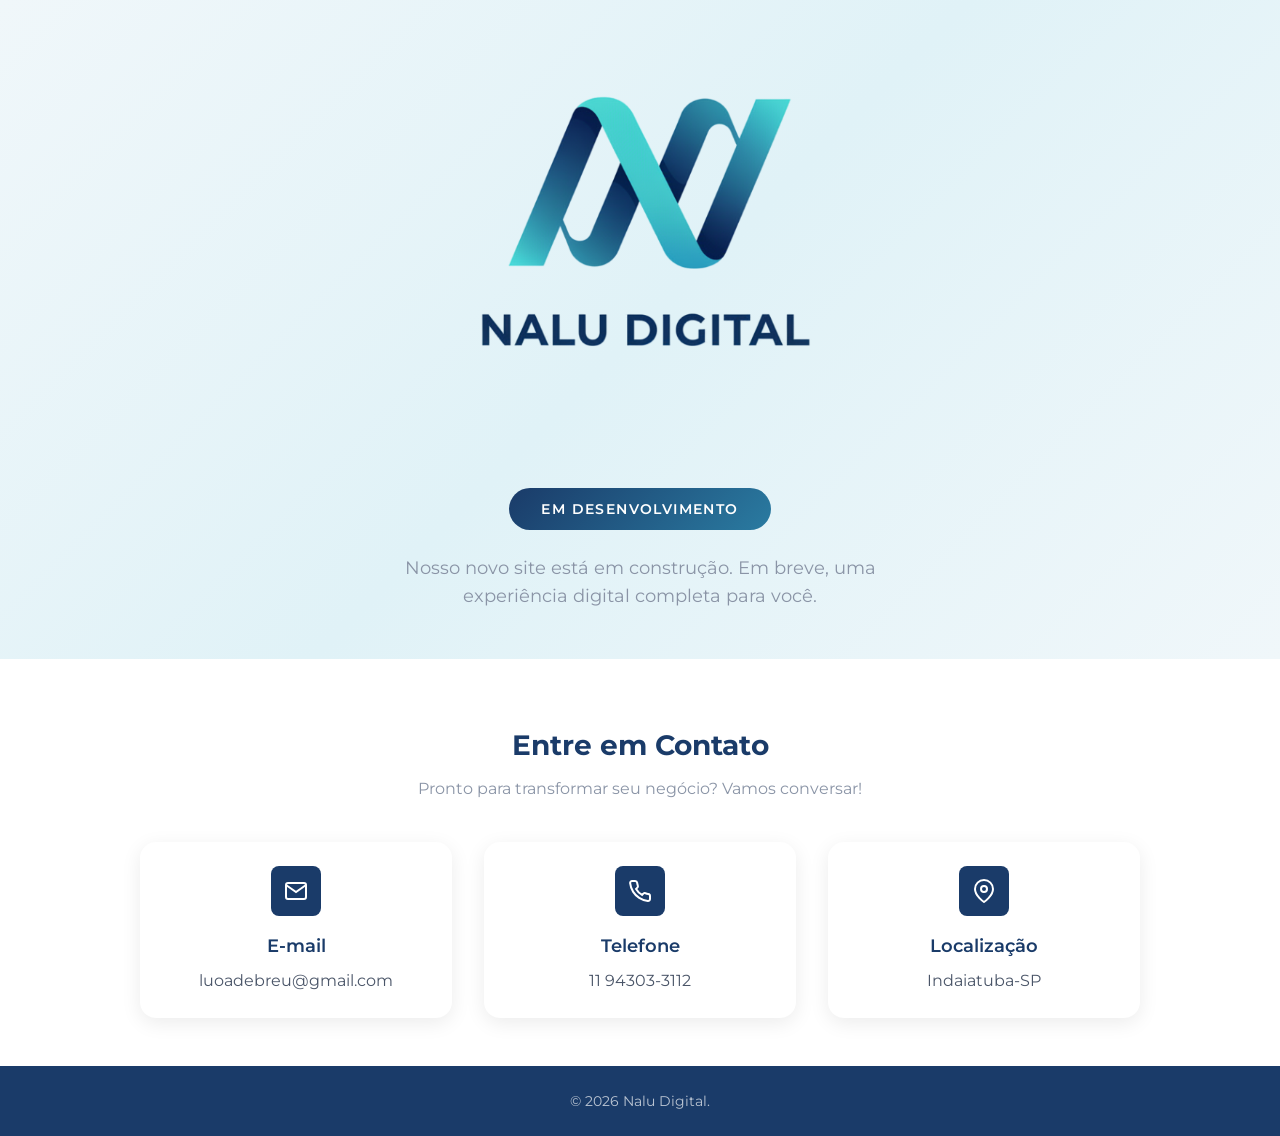
<file: index.html>
<!DOCTYPE html>
<html lang="pt-BR">

<head>
    <meta charset="UTF-8">
    <meta name="viewport" content="width=device-width, initial-scale=1.0">
    <meta name="description"
        content="Nalu Digital - Criação de apps, bots, IA e sites. Soluções digitais inovadoras para transformar seu negócio.">
    <title>Nalu Digital - Em Desenvolvimento</title>
    <link rel="preconnect" href="https://fonts.googleapis.com">
    <link rel="preconnect" href="https://fonts.gstatic.com" crossorigin>
    <link href="https://fonts.googleapis.com/css2?family=Montserrat:wght@300;400;500;600;700;800&display=swap"
        rel="stylesheet">
    <style>
        * {
            box-sizing: border-box;
            padding: 0;
            margin: 0;
        }

        html {
            scroll-behavior: smooth;
        }

        body {
            font-family: 'Montserrat', sans-serif;
            background-color: #FFFFFF;
            color: #4A5568;
            line-height: 1.6;
            min-height: 100vh;
            display: flex;
            flex-direction: column;
        }

        /* Hero - Logo grande + "em desenvolvimento" */
        .hero {
            flex: 1;
            display: flex;
            flex-direction: column;
            align-items: center;
            justify-content: center;
            padding: 3rem 1.5rem;
            background: linear-gradient(135deg, #F0F7FA 0%, #E0F2F7 50%, #F0F7FA 100%);
            text-align: center;
            min-height: 60vh;
        }

        .hero__logo {
            max-width: 400px;
            width: 80%;
            height: auto;
            margin-bottom: 2.5rem;
        }

        .hero__badge {
            display: inline-block;
            background: linear-gradient(135deg, #1A3B69, #2A7BA1);
            color: #FFFFFF;
            padding: 0.6rem 2rem;
            border-radius: 2rem;
            font-size: 0.875rem;
            font-weight: 600;
            letter-spacing: 0.1em;
            text-transform: uppercase;
            margin-bottom: 1.5rem;
        }

        .hero__title {
            font-size: 2rem;
            font-weight: 700;
            color: #1A3B69;
            margin-bottom: 1rem;
        }

        .hero__subtitle {
            font-size: 1.125rem;
            font-weight: 400;
            color: #8A94A6;
            max-width: 500px;
        }

        /* Contato Section */
        .contato {
            padding: 4rem 0 3rem;
            background-color: #FFFFFF;
        }

        .container {
            max-width: 1200px;
            margin-left: auto;
            margin-right: auto;
            padding-left: 1rem;
            padding-right: 1rem;
        }

        .section__header {
            margin-bottom: 2.5rem;
            text-align: center;
        }

        .section__title {
            font-size: 1.75rem;
            color: #1A3B69;
            font-weight: 700;
            margin-bottom: 0.5rem;
        }

        .section__subtitle {
            color: #8A94A6;
            font-size: 1rem;
        }

        .contato__content {
            display: flex;
            justify-content: center;
            align-items: center;
        }

        .contato__info {
            display: grid;
            grid-template-columns: repeat(3, 1fr);
            gap: 2rem;
            max-width: 1000px;
            width: 100%;
        }

        .contato__card {
            background: #FFFFFF;
            padding: 1.5rem;
            border-radius: 1rem;
            box-shadow: 0 5px 20px rgba(0, 0, 0, 0.08);
            transition: all 0.3s;
            text-align: center;
        }

        .contato__card:hover {
            transform: translateY(-5px);
            box-shadow: 0 10px 30px rgba(26, 59, 105, 0.15);
        }

        .contato__icon {
            width: 50px;
            height: 50px;
            background: #1A3B69;
            border-radius: 0.5rem;
            display: flex;
            align-items: center;
            justify-content: center;
            color: #FFFFFF;
            margin: 0 auto 1rem;
        }

        .contato__card h3 {
            font-size: 1.125rem;
            margin-bottom: 0.5rem;
            color: #1A3B69;
            font-weight: 600;
        }

        .contato__card p {
            color: #4A5568;
        }

        /* Footer */
        .footer {
            background-color: #1A3B69;
            color: #FFFFFF;
            padding: 1.5rem 0;
            text-align: center;
        }

        .footer p {
            color: rgba(255, 255, 255, 0.7);
            font-size: 0.875rem;
        }

        /* Responsive */
        @media screen and (max-width: 768px) {
            .hero__logo {
                max-width: 280px;
            }

            .hero__title {
                font-size: 1.5rem;
            }

            .hero__subtitle {
                font-size: 1rem;
            }

            .contato__info {
                grid-template-columns: 1fr;
            }
        }
    </style>
</head>

<body>
    <!-- Hero -->
    <section class="hero">
        <img src="imagem/nalu_logo.png" alt="Nalu Digital" class="hero__logo">
        <span class="hero__badge">Em Desenvolvimento</span>
        <!-- <h1 class="hero__title">Estamos preparando algo novo</h1> -->
        <p class="hero__subtitle">Nosso novo site está em construção. Em breve, uma experiência digital completa para
            você.</p>
    </section>

    <!-- Contato Section -->
    <section class="contato" id="contato">
        <div class="container">
            <div class="section__header">
                <h2 class="section__title">Entre em Contato</h2>
                <p class="section__subtitle">
                    Pronto para transformar seu negócio? Vamos conversar!
                </p>
            </div>
            <div class="contato__content">
                <div class="contato__info">
                    <div class="contato__card">
                        <div class="contato__icon">
                            <svg width="24" height="24" viewBox="0 0 24 24" fill="none" stroke="currentColor"
                                stroke-width="2">
                                <path d="M4 4h16c1.1 0 2 .9 2 2v12c0 1.1-.9 2-2 2H4c-1.1 0-2-.9-2-2V6c0-1.1.9-2 2-2z">
                                </path>
                                <polyline points="22,6 12,13 2,6"></polyline>
                            </svg>
                        </div>
                        <h3>E-mail</h3>
                        <p>luoadebreu@gmail.com</p>
                    </div>
                    <div class="contato__card">
                        <div class="contato__icon">
                            <svg width="24" height="24" viewBox="0 0 24 24" fill="none" stroke="currentColor"
                                stroke-width="2">
                                <path
                                    d="M22 16.92v3a2 2 0 0 1-2.18 2 19.79 19.79 0 0 1-8.63-3.07 19.5 19.5 0 0 1-6-6 19.79 19.79 0 0 1-3.07-8.67A2 2 0 0 1 4.11 2h3a2 2 0 0 1 2 1.72 12.84 12.84 0 0 0 .7 2.81 2 2 0 0 1-.45 2.11L8.09 9.91a16 16 0 0 0 6 6l1.27-1.27a2 2 0 0 1 2.11-.45 12.84 12.84 0 0 0 2.81.7A2 2 0 0 1 22 16.92z">
                                </path>
                            </svg>
                        </div>
                        <h3>Telefone</h3>
                        <p>11 94303-3112</p>
                    </div>
                    <div class="contato__card">
                        <div class="contato__icon">
                            <svg width="24" height="24" viewBox="0 0 24 24" fill="none" stroke="currentColor"
                                stroke-width="2">
                                <path d="M21 10c0 7-9 13-9 13s-9-6-9-13a9 9 0 0 1 18 0z"></path>
                                <circle cx="12" cy="10" r="3"></circle>
                            </svg>
                        </div>
                        <h3>Localização</h3>
                        <p>Indaiatuba-SP</p>
                    </div>
                </div>
            </div>
        </div>
    </section>

    <!-- Footer -->
    <footer class="footer">
        <div class="container">
            <p>&copy; 2026 Nalu Digital.</p>
        </div>
    </footer>
</body>

</html>
</file>
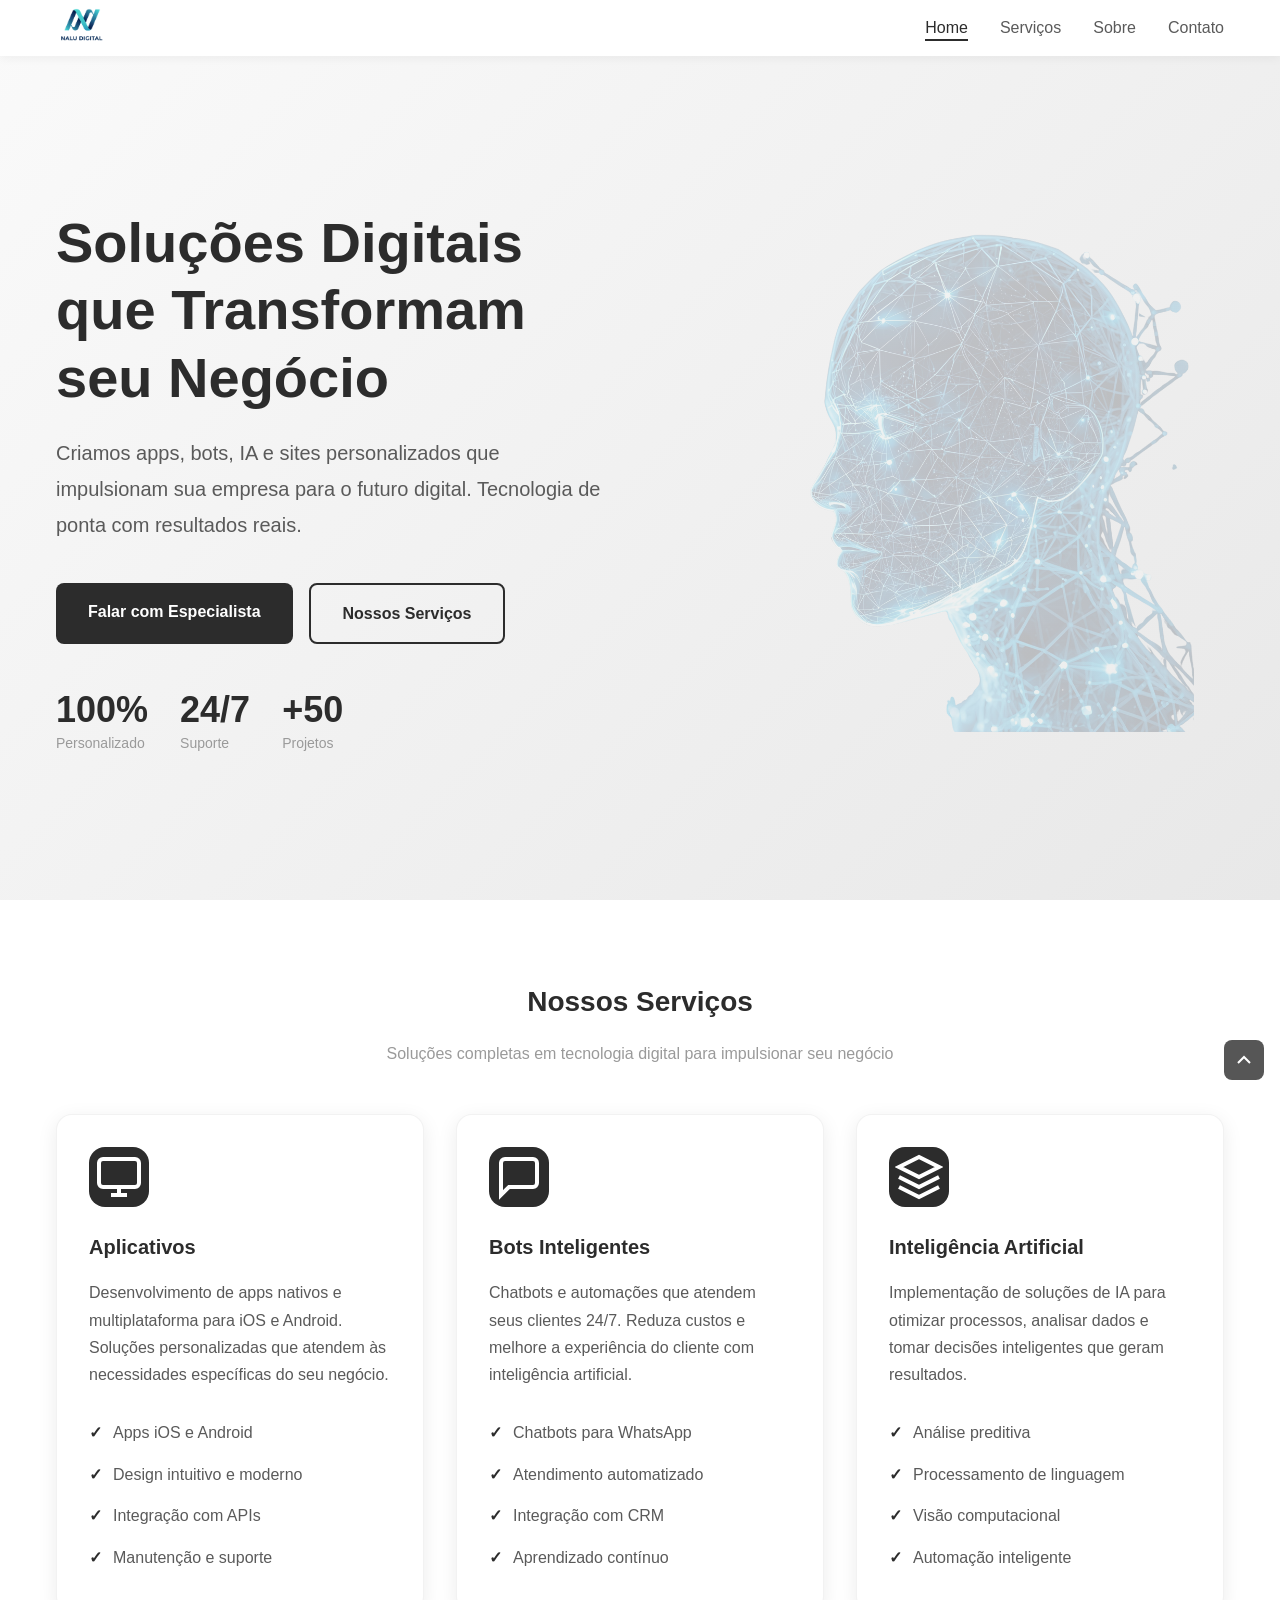
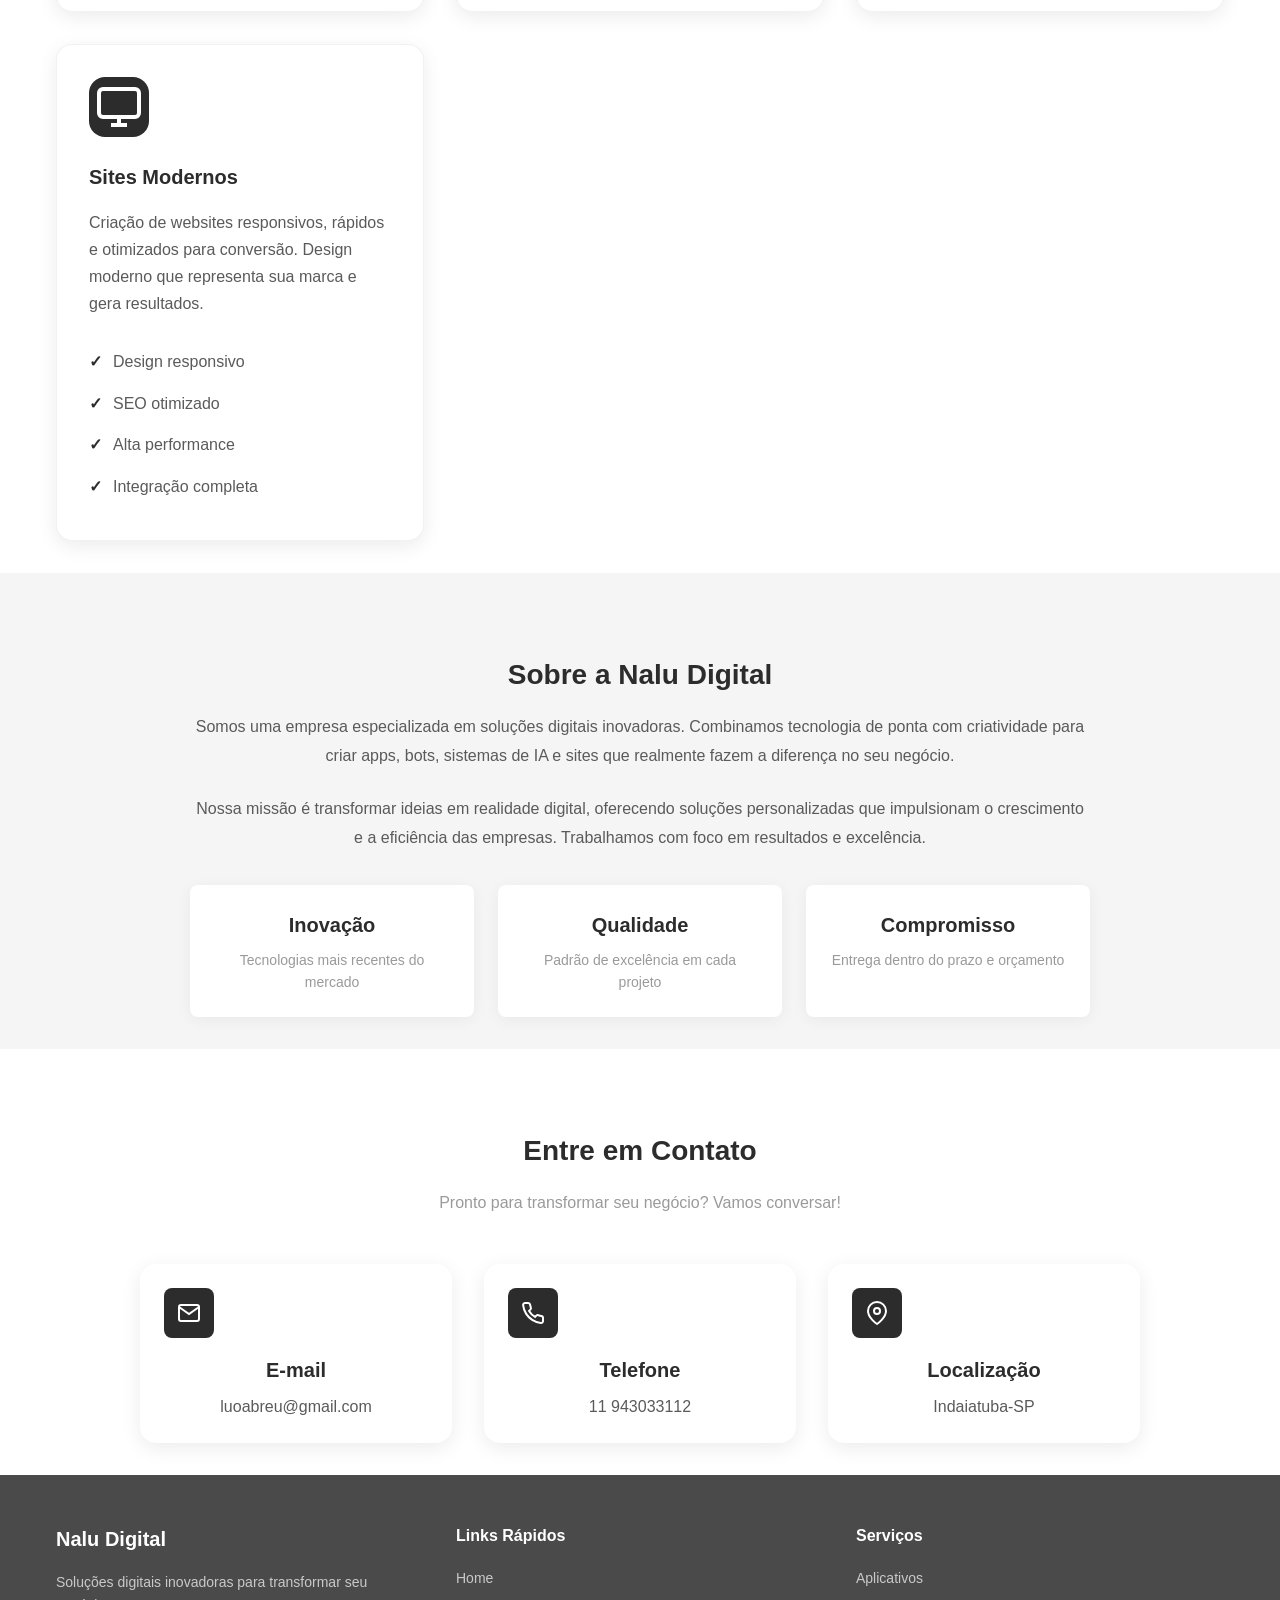
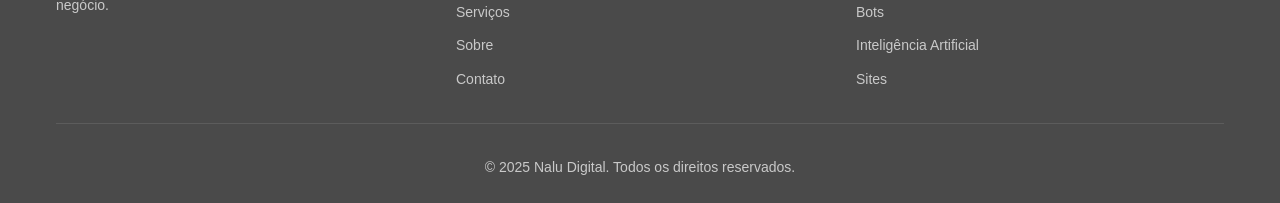
<file: index_backup.html>
<!DOCTYPE html>
<html lang="pt-BR">
<head>
    <meta charset="UTF-8">
    <meta name="viewport" content="width=device-width, initial-scale=1.0">
    <meta name="description" content="Nalu Digital - Criação de apps, bots, IA e sites. Soluções digitais inovadoras para transformar seu negócio.">
    <title>Nalu Digital - Apps, Bots, IA e Sites</title>
    <link rel="stylesheet" href="styles.css">
    <link rel="preconnect" href="https://fonts.googleapis.com">
    <link rel="preconnect" href="https://fonts.gstatic.com" crossorigin>
    <link href="https://fonts.googleapis.com/css2?family=Montserrat:wght@300;400;500;600;700;800&display=swap" rel="stylesheet">
</head>
<body>
    <!-- Header -->
    <header class="header" id="header">
        <nav class="nav container">
            <div class="nav__logo">
                <a href="#home" class="logo__link">
                    <img src="imagem/nalu_logo.png" alt="Nalu Digital" class="logo__image">
                </a>
            </div>
            <div class="nav__menu" id="nav-menu">
                <ul class="nav__list">
                    <li class="nav__item">
                        <a href="#home" class="nav__link active-link">Home</a>
                    </li>
                    <li class="nav__item">
                        <a href="#servicos" class="nav__link">Serviços</a>
                    </li>
                    <li class="nav__item">
                        <a href="#sobre" class="nav__link">Sobre</a>
                    </li>
                    <li class="nav__item">
                        <a href="#contato" class="nav__link">Contato</a>
                    </li>
                </ul>
                <div class="nav__close" id="nav-close">
                    <svg width="24" height="24" viewBox="0 0 24 24" fill="none" stroke="currentColor" stroke-width="2">
                        <line x1="18" y1="6" x2="6" y2="18"></line>
                        <line x1="6" y1="6" x2="18" y2="18"></line>
                    </svg>
                </div>
            </div>
            <div class="nav__toggle" id="nav-toggle">
                <svg width="24" height="24" viewBox="0 0 24 24" fill="none" stroke="currentColor" stroke-width="2">
                    <line x1="3" y1="12" x2="21" y2="12"></line>
                    <line x1="3" y1="6" x2="21" y2="6"></line>
                    <line x1="3" y1="18" x2="21" y2="18"></line>
                </svg>
            </div>
        </nav>
    </header>

    <!-- Main -->
    <main class="main">
        <!-- Home Section -->
        <section class="home section" id="home">
            <div class="home__container container">
                <div class="home__content">
                    <h1 class="home__title">
                        Soluções Digitais que <span class="highlight">Transformam</span> seu Negócio
                    </h1>
                    <p class="home__description">
                        Criamos apps, bots, IA e sites personalizados que impulsionam sua empresa para o futuro digital. 
                        Tecnologia de ponta com resultados reais.
                    </p>
                    <div class="home__buttons">
                        <a href="#contato" class="button button--primary">Falar com Especialista</a>
                        <a href="#servicos" class="button button--secondary">Nossos Serviços</a>
                    </div>
                    <div class="home__stats">
                        <div class="stat">
                            <span class="stat__number">100%</span>
                            <span class="stat__label">Personalizado</span>
                        </div>
                        <div class="stat">
                            <span class="stat__number">24/7</span>
                            <span class="stat__label">Suporte</span>
                        </div>
                        <div class="stat">
                            <span class="stat__number">+50</span>
                            <span class="stat__label">Projetos</span>
                        </div>
                    </div>
                </div>
                <div class="home__image">
                    <img src="imagem/img_home.png" alt="Nalu Digital - Soluções Digitais" class="home__img">
                </div>
            </div>
        </section>

        <!-- Serviços Section -->
        <section class="servicos section" id="servicos">
            <div class="container">
                <div class="section__header">
                    <h2 class="section__title">Nossos Serviços</h2>
                    <p class="section__subtitle">
                        Soluções completas em tecnologia digital para impulsionar seu negócio
                    </p>
                </div>
                <div class="servicos__grid">
                    <div class="servico__card">
                        <div class="servico__icon">
                            <svg width="48" height="48" viewBox="0 0 24 24" fill="none" stroke="currentColor" stroke-width="2">
                                <rect x="2" y="3" width="20" height="14" rx="2" ry="2"></rect>
                                <line x1="8" y1="21" x2="16" y2="21"></line>
                                <line x1="12" y1="17" x2="12" y2="21"></line>
                            </svg>
                        </div>
                        <h3 class="servico__title">Aplicativos</h3>
                        <p class="servico__description">
                            Desenvolvimento de apps nativos e multiplataforma para iOS e Android. 
                            Soluções personalizadas que atendem às necessidades específicas do seu negócio.
                        </p>
                        <ul class="servico__features">
                            <li>Apps iOS e Android</li>
                            <li>Design intuitivo e moderno</li>
                            <li>Integração com APIs</li>
                            <li>Manutenção e suporte</li>
                        </ul>
                    </div>

                    <div class="servico__card">
                        <div class="servico__icon">
                            <svg width="48" height="48" viewBox="0 0 24 24" fill="none" stroke="currentColor" stroke-width="2">
                                <path d="M21 15a2 2 0 0 1-2 2H7l-4 4V5a2 2 0 0 1 2-2h14a2 2 0 0 1 2 2z"></path>
                            </svg>
                        </div>
                        <h3 class="servico__title">Bots Inteligentes</h3>
                        <p class="servico__description">
                            Chatbots e automações que atendem seus clientes 24/7. 
                            Reduza custos e melhore a experiência do cliente com inteligência artificial.
                        </p>
                        <ul class="servico__features">
                            <li>Chatbots para WhatsApp</li>
                            <li>Atendimento automatizado</li>
                            <li>Integração com CRM</li>
                            <li>Aprendizado contínuo</li>
                        </ul>
                    </div>

                    <div class="servico__card">
                        <div class="servico__icon">
                            <svg width="48" height="48" viewBox="0 0 24 24" fill="none" stroke="currentColor" stroke-width="2">
                                <path d="M12 2L2 7l10 5 10-5-10-5z"></path>
                                <path d="M2 17l10 5 10-5"></path>
                                <path d="M2 12l10 5 10-5"></path>
                            </svg>
                        </div>
                        <h3 class="servico__title">Inteligência Artificial</h3>
                        <p class="servico__description">
                            Implementação de soluções de IA para otimizar processos, 
                            analisar dados e tomar decisões inteligentes que geram resultados.
                        </p>
                        <ul class="servico__features">
                            <li>Análise preditiva</li>
                            <li>Processamento de linguagem</li>
                            <li>Visão computacional</li>
                            <li>Automação inteligente</li>
                        </ul>
                    </div>

                    <div class="servico__card">
                        <div class="servico__icon">
                            <svg width="48" height="48" viewBox="0 0 24 24" fill="none" stroke="currentColor" stroke-width="2">
                                <rect x="2" y="3" width="20" height="14" rx="2" ry="2"></rect>
                                <line x1="8" y1="21" x2="16" y2="21"></line>
                                <line x1="12" y1="17" x2="12" y2="21"></line>
                            </svg>
                        </div>
                        <h3 class="servico__title">Sites Modernos</h3>
                        <p class="servico__description">
                            Criação de websites responsivos, rápidos e otimizados para conversão. 
                            Design moderno que representa sua marca e gera resultados.
                        </p>
                        <ul class="servico__features">
                            <li>Design responsivo</li>
                            <li>SEO otimizado</li>
                            <li>Alta performance</li>
                            <li>Integração completa</li>
                        </ul>
                    </div>
                </div>
            </div>
        </section>

        <!-- Sobre Section -->
        <section class="sobre section" id="sobre">
            <div class="container">
                <div class="sobre__content">
                    <div class="sobre__text">
                        <h2 class="section__title">Sobre a Nalu Digital</h2>
                        <p class="sobre__description">
                            Somos uma empresa especializada em soluções digitais inovadoras. 
                            Combinamos tecnologia de ponta com criatividade para criar apps, bots, 
                            sistemas de IA e sites que realmente fazem a diferença no seu negócio.
                        </p>
                        <p class="sobre__description">
                            Nossa missão é transformar ideias em realidade digital, oferecendo 
                            soluções personalizadas que impulsionam o crescimento e a eficiência 
                            das empresas. Trabalhamos com foco em resultados e excelência.
                        </p>
                        <div class="sobre__values">
                            <div class="value">
                                <h4>Inovação</h4>
                                <p>Tecnologias mais recentes do mercado</p>
                            </div>
                            <div class="value">
                                <h4>Qualidade</h4>
                                <p>Padrão de excelência em cada projeto</p>
                            </div>
                            <div class="value">
                                <h4>Compromisso</h4>
                                <p>Entrega dentro do prazo e orçamento</p>
                            </div>
                        </div>
                    </div>
                </div>
            </div>
        </section>

        <!-- Contato Section -->
        <section class="contato section" id="contato">
            <div class="container">
                <div class="section__header">
                    <h2 class="section__title">Entre em Contato</h2>
                    <p class="section__subtitle">
                        Pronto para transformar seu negócio? Vamos conversar!
                    </p>
                </div>
                <div class="contato__content">
                    <div class="contato__info">
                        <div class="contato__card">
                            <div class="contato__icon">
                                <svg width="24" height="24" viewBox="0 0 24 24" fill="none" stroke="currentColor" stroke-width="2">
                                    <path d="M4 4h16c1.1 0 2 .9 2 2v12c0 1.1-.9 2-2 2H4c-1.1 0-2-.9-2-2V6c0-1.1.9-2 2-2z"></path>
                                    <polyline points="22,6 12,13 2,6"></polyline>
                                </svg>
                            </div>
                            <h3>E-mail</h3>
                            <p>luoabreu@gmail.com</p>
                        </div>
                        <div class="contato__card">
                            <div class="contato__icon">
                                <svg width="24" height="24" viewBox="0 0 24 24" fill="none" stroke="currentColor" stroke-width="2">
                                    <path d="M22 16.92v3a2 2 0 0 1-2.18 2 19.79 19.79 0 0 1-8.63-3.07 19.5 19.5 0 0 1-6-6 19.79 19.79 0 0 1-3.07-8.67A2 2 0 0 1 4.11 2h3a2 2 0 0 1 2 1.72 12.84 12.84 0 0 0 .7 2.81 2 2 0 0 1-.45 2.11L8.09 9.91a16 16 0 0 0 6 6l1.27-1.27a2 2 0 0 1 2.11-.45 12.84 12.84 0 0 0 2.81.7A2 2 0 0 1 22 16.92z"></path>
                                </svg>
                            </div>
                            <h3>Telefone</h3>
                            <p>11 943033112</p>
                        </div>
                        <div class="contato__card">
                            <div class="contato__icon">
                                <svg width="24" height="24" viewBox="0 0 24 24" fill="none" stroke="currentColor" stroke-width="2">
                                    <path d="M21 10c0 7-9 13-9 13s-9-6-9-13a9 9 0 0 1 18 0z"></path>
                                    <circle cx="12" cy="10" r="3"></circle>
                                </svg>
                            </div>
                            <h3>Localização</h3>
                            <p>Indaiatuba-SP</p>
                        </div>
                    </div>
                </div>
            </div>
        </section>
    </main>

    <!-- Footer -->
    <footer class="footer">
        <div class="container">
            <div class="footer__content">
                <div class="footer__brand">
                    <h3>Nalu Digital</h3>
                    <p>Soluções digitais inovadoras para transformar seu negócio.</p>
                </div>
                <div class="footer__links">
                    <h4>Links Rápidos</h4>
                    <ul>
                        <li><a href="#home">Home</a></li>
                        <li><a href="#servicos">Serviços</a></li>
                        <li><a href="#sobre">Sobre</a></li>
                        <li><a href="#contato">Contato</a></li>
                    </ul>
                </div>
                <div class="footer__services">
                    <h4>Serviços</h4>
                    <ul>
                        <li><a href="#servicos">Aplicativos</a></li>
                        <li><a href="#servicos">Bots</a></li>
                        <li><a href="#servicos">Inteligência Artificial</a></li>
                        <li><a href="#servicos">Sites</a></li>
                    </ul>
                </div>
            </div>
            <div class="footer__bottom">
                <p>&copy; 2025 Nalu Digital. Todos os direitos reservados.</p>
            </div>
        </div>
    </footer>

    <!-- Scroll Top -->
    <a href="#" class="scrolltop" id="scroll-top">
        <svg width="24" height="24" viewBox="0 0 24 24" fill="none" stroke="currentColor" stroke-width="2">
            <polyline points="18 15 12 9 6 15"></polyline>
        </svg>
    </a>

    <script src="main.js"></script>
</body>
</html>
</file>
<file: styles.css>
/* ===== VARIABLES ===== */
:root {
    --header-height: 3.5rem;
    
    /* Colors - Preto e Branco Tom Claro */
    --first-color: #2C2C2C;
    --first-color-alt: #1A1A1A;
    --second-color: #4A4A4A;
    --title-color: #2C2C2C;
    --text-color: #5A5A5A;
    --text-color-light: #9A9A9A;
    --body-color: #FFFFFF;
    --container-color: #F5F5F5;
    --accent-light: #E8E8E8;
    
    /* Font */
    --body-font: 'Inter', sans-serif;
    --biggest-font-size: 3.5rem;
    --h1-font-size: 2.25rem;
    --h2-font-size: 1.75rem;
    --h3-font-size: 1.25rem;
    --normal-font-size: 1rem;
    --small-font-size: 0.875rem;
    --smaller-font-size: 0.813rem;
    
    /* Font Weight */
    --font-medium: 500;
    --font-semi-bold: 600;
    --font-bold: 700;
    
    /* Margins */
    --mb-0-25: 0.25rem;
    --mb-0-5: 0.5rem;
    --mb-0-75: 0.75rem;
    --mb-1: 1rem;
    --mb-1-5: 1.5rem;
    --mb-2: 2rem;
    --mb-2-5: 2.5rem;
    --mb-3: 3rem;
    
    /* Z-index */
    --z-tooltip: 10;
    --z-fixed: 100;
    --z-modal: 1000;
}

/* ===== BASE ===== */
* {
    box-sizing: border-box;
    padding: 0;
    margin: 0;
}

html {
    scroll-behavior: smooth;
}

body {
    font-family: var(--body-font);
    font-size: var(--normal-font-size);
    background-color: var(--body-color);
    color: var(--text-color);
    line-height: 1.6;
}

h1, h2, h3, h4 {
    color: var(--title-color);
    font-weight: var(--font-semi-bold);
}

ul {
    list-style: none;
}

a {
    text-decoration: none;
}

img {
    max-width: 100%;
    height: auto;
}

button {
    cursor: pointer;
    border: none;
    outline: none;
}

/* ===== REUSABLE CSS CLASSES ===== */
.container {
    max-width: 1200px;
    margin-left: auto;
    margin-right: auto;
    padding-left: 1rem;
    padding-right: 1rem;
}

.section {
    padding: 5rem 0 2rem;
}

.section__title {
    font-size: var(--h2-font-size);
    color: var(--title-color);
    text-align: center;
    margin-bottom: var(--mb-1);
    font-weight: var(--font-bold);
}

.section__subtitle {
    display: block;
    text-align: center;
    color: var(--text-color-light);
    font-size: var(--normal-font-size);
    margin-bottom: var(--mb-3);
}

.section__header {
    margin-bottom: var(--mb-3);
}

/* ===== HEADER ===== */
.header {
    width: 100%;
    position: fixed;
    top: 0;
    left: 0;
    z-index: var(--z-fixed);
    background-color: rgba(255, 255, 255, 0.95);
    backdrop-filter: blur(10px);
    box-shadow: 0 2px 10px rgba(0, 0, 0, 0.05);
}

.nav {
    height: var(--header-height);
    display: flex;
    justify-content: space-between;
    align-items: center;
}

.nav__logo {
    font-size: var(--h3-font-size);
    font-weight: var(--font-bold);
    color: var(--title-color);
}

.logo__link {
    display: flex;
    align-items: center;
    transition: opacity 0.3s;
}

.logo__link:hover {
    opacity: 0.8;
}

.logo__image {
    height: 50px;
    width: auto;
    object-fit: contain;
}

.nav__list {
    display: flex;
    column-gap: 2rem;
}

.nav__link {
    color: var(--text-color);
    font-weight: var(--font-medium);
    transition: color 0.3s;
    position: relative;
}

.nav__link::after {
    content: '';
    position: absolute;
    bottom: -5px;
    left: 0;
    width: 0;
    height: 2px;
    background-color: var(--first-color);
    transition: width 0.3s;
}

.nav__link:hover,
.nav__link.active-link {
    color: var(--title-color);
}

.nav__link:hover::after,
.nav__link.active-link::after {
    width: 100%;
    background-color: var(--title-color);
}

.nav__toggle,
.nav__close {
    display: none;
}

/* ===== HOME ===== */
.home {
    padding: 8rem 0 4rem;
    background: linear-gradient(135deg, #FAFAFA 0%, #E8E8E8 100%);
    min-height: 100vh;
    display: flex;
    align-items: center;
}

.home__container {
    display: grid;
    grid-template-columns: 1fr 1fr;
    gap: 3rem;
    align-items: center;
}

.home__title {
    font-size: var(--biggest-font-size);
    font-weight: var(--font-bold);
    line-height: 1.2;
    margin-bottom: var(--mb-1-5);
    color: var(--title-color);
}

.highlight {
    color: var(--title-color);
    font-weight: var(--font-bold);
}

.home__description {
    font-size: var(--h3-font-size);
    color: var(--text-color);
    margin-bottom: var(--mb-2-5);
    line-height: 1.8;
}

.home__buttons {
    display: flex;
    gap: 1rem;
    margin-bottom: var(--mb-3);
    flex-wrap: wrap;
}

.button {
    display: inline-block;
    padding: 1rem 2rem;
    border-radius: 0.5rem;
    font-weight: var(--font-semi-bold);
    transition: all 0.3s;
    font-size: var(--normal-font-size);
}

.button--primary {
    background-color: var(--title-color);
    color: #FFFFFF;
}

.button--primary:hover {
    background-color: var(--first-color-alt);
    transform: translateY(-2px);
    box-shadow: 0 10px 20px rgba(44, 44, 44, 0.2);
}

.button--secondary {
    background-color: transparent;
    color: var(--title-color);
    border: 2px solid var(--title-color);
}

.button--secondary:hover {
    background-color: var(--title-color);
    color: #FFFFFF;
    transform: translateY(-2px);
}

.button--full {
    width: 100%;
}

.home__stats {
    display: flex;
    gap: 2rem;
    flex-wrap: wrap;
}

.stat {
    display: flex;
    flex-direction: column;
}

.stat__number {
    font-size: var(--h1-font-size);
    font-weight: var(--font-bold);
    color: var(--title-color);
    line-height: 1;
}

.stat__label {
    font-size: var(--small-font-size);
    color: var(--text-color-light);
    margin-top: var(--mb-0-25);
}

.home__image {
    display: flex;
    justify-content: center;
    align-items: center;
}

.home__img {
    width: 100%;
    max-width: 500px;
    height: auto;
    object-fit: contain;
    opacity: 0.2;
    animation: float 6s ease-in-out infinite;
}

@keyframes float {
    0%, 100% {
        transform: translateY(0px);
    }
    50% {
        transform: translateY(-20px);
    }
}

/* ===== SERVIÇOS ===== */
.servicos {
    background-color: var(--body-color);
}

.servicos__grid {
    display: grid;
    grid-template-columns: repeat(auto-fit, minmax(280px, 1fr));
    gap: 2rem;
}

.servico__card {
    background: #FFFFFF;
    padding: 2rem;
    border-radius: 1rem;
    box-shadow: 0 5px 20px rgba(0, 0, 0, 0.08);
    transition: all 0.3s;
    border: 1px solid rgba(0, 0, 0, 0.05);
}

.servico__card:hover {
    transform: translateY(-10px);
    box-shadow: 0 15px 40px rgba(0, 0, 0, 0.15);
}

.servico__icon {
    width: 60px;
    height: 60px;
    background: var(--title-color);
    border-radius: 1rem;
    display: flex;
    align-items: center;
    justify-content: center;
    color: #FFFFFF;
    margin-bottom: var(--mb-1-5);
}

.servico__title {
    font-size: var(--h3-font-size);
    margin-bottom: var(--mb-1);
    color: var(--title-color);
}

.servico__description {
    color: var(--text-color);
    margin-bottom: var(--mb-1-5);
    line-height: 1.7;
}

.servico__features {
    list-style: none;
}

.servico__features li {
    padding: 0.5rem 0;
    color: var(--text-color);
    position: relative;
    padding-left: 1.5rem;
}

.servico__features li::before {
    content: '✓';
    position: absolute;
    left: 0;
    color: var(--title-color);
    font-weight: var(--font-bold);
}

/* ===== SOBRE ===== */
.sobre {
    background-color: var(--container-color);
}

.sobre__content {
    display: flex;
    justify-content: center;
    align-items: center;
}

.sobre__text {
    max-width: 900px;
    text-align: center;
    margin: 0 auto;
}

.sobre__description {
    color: var(--text-color);
    margin-bottom: var(--mb-1-5);
    line-height: 1.8;
}

.sobre__values {
    display: grid;
    grid-template-columns: repeat(3, 1fr);
    gap: 1.5rem;
    margin-top: var(--mb-2);
}

.value {
    text-align: center;
    padding: 1.5rem;
    background: #FFFFFF;
    border-radius: 0.5rem;
    box-shadow: 0 3px 15px rgba(0, 0, 0, 0.05);
}

.value h4 {
    color: var(--title-color);
    margin-bottom: var(--mb-0-5);
    font-size: var(--h3-font-size);
}

.value p {
    font-size: var(--small-font-size);
    color: var(--text-color-light);
}


/* ===== CONTATO ===== */
.contato {
    background-color: var(--body-color);
}

.contato__content {
    display: flex;
    justify-content: center;
    align-items: center;
}

.contato__info {
    display: grid;
    grid-template-columns: repeat(3, 1fr);
    gap: 2rem;
    max-width: 1000px;
    width: 100%;
}

.contato__card {
    background: #FFFFFF;
    padding: 1.5rem;
    border-radius: 1rem;
    box-shadow: 0 5px 20px rgba(0, 0, 0, 0.08);
    transition: all 0.3s;
    text-align: center;
}

.contato__card:hover {
    transform: translateY(-5px);
    box-shadow: 0 10px 30px rgba(0, 0, 0, 0.12);
}

.contato__icon {
    width: 50px;
    height: 50px;
    background: var(--title-color);
    border-radius: 0.5rem;
    display: flex;
    align-items: center;
    justify-content: center;
    color: #FFFFFF;
    margin-bottom: var(--mb-1);
}

.contato__card h3 {
    font-size: var(--h3-font-size);
    margin-bottom: var(--mb-0-5);
    color: var(--title-color);
}

.contato__card p {
    color: var(--text-color);
}


/* ===== FOOTER ===== */
.footer {
    background-color: var(--second-color);
    color: #FFFFFF;
    padding: 3rem 0 1.5rem;
}

.footer__content {
    display: grid;
    grid-template-columns: repeat(3, 1fr);
    gap: 2rem;
    margin-bottom: var(--mb-2);
}

.footer__brand h3 {
    color: #FFFFFF;
    margin-bottom: var(--mb-1);
    font-size: var(--h3-font-size);
}

.footer__brand p {
    color: rgba(255, 255, 255, 0.7);
    font-size: var(--small-font-size);
}

.footer__links h4,
.footer__services h4 {
    color: #FFFFFF;
    margin-bottom: var(--mb-1);
    font-size: var(--normal-font-size);
}

.footer__links ul,
.footer__services ul {
    display: flex;
    flex-direction: column;
    gap: 0.5rem;
}

.footer__links a,
.footer__services a {
    color: rgba(255, 255, 255, 0.7);
    font-size: var(--small-font-size);
    transition: color 0.3s;
}

.footer__links a:hover,
.footer__services a:hover {
    color: #FFFFFF;
}

.footer__bottom {
    text-align: center;
    padding-top: 2rem;
    border-top: 1px solid rgba(255, 255, 255, 0.1);
}

.footer__bottom p {
    color: rgba(255, 255, 255, 0.7);
    font-size: var(--small-font-size);
}

/* ===== SCROLL TOP ===== */
.scrolltop {
    position: fixed;
    right: 1rem;
    bottom: -20%;
    background-color: var(--title-color);
    padding: 0.5rem;
    border-radius: 0.5rem;
    z-index: var(--z-tooltip);
    transition: all 0.4s;
    opacity: 0.8;
    display: flex;
    align-items: center;
    justify-content: center;
    color: #FFFFFF;
}

.scrolltop:hover {
    opacity: 1;
    transform: translateY(-5px);
}

.scrolltop.show-scroll {
    bottom: 3rem;
}

/* ===== RESPONSIVE ===== */
@media screen and (max-width: 968px) {
    :root {
        --biggest-font-size: 2.5rem;
        --h1-font-size: 2rem;
        --h2-font-size: 1.5rem;
        --h3-font-size: 1.125rem;
    }

    .home__container {
        grid-template-columns: 1fr;
        text-align: center;
    }

    .home__image {
        order: -1;
    }

    .home__blob {
        width: 300px;
        height: 300px;
    }

    .sobre__values {
        grid-template-columns: 1fr;
    }

    .contato__info {
        grid-template-columns: 1fr;
    }

    .footer__content {
        grid-template-columns: 1fr;
        text-align: center;
    }
}

@media screen and (max-width: 768px) {
    .nav__menu {
        position: fixed;
        top: 0;
        right: -100%;
        width: 70%;
        height: 100%;
        background-color: #FFFFFF;
        padding: 3rem;
        transition: right 0.3s;
        box-shadow: -2px 0 10px rgba(0, 0, 0, 0.1);
    }

    .nav__menu.show-menu {
        right: 0;
    }

    .nav__list {
        flex-direction: column;
        row-gap: 2rem;
    }

    .nav__toggle,
    .nav__close {
        display: block;
        font-size: 1.5rem;
        cursor: pointer;
        color: var(--title-color);
    }

    .nav__close {
        position: absolute;
        top: 1rem;
        right: 1rem;
    }

    .home {
        padding: 6rem 0 3rem;
    }

    .home__title {
        font-size: 2rem;
    }

    .home__buttons {
        flex-direction: column;
    }

    .button {
        width: 100%;
    }

    .servicos__grid {
        grid-template-columns: 1fr;
    }

    .section {
        padding: 3rem 0 1.5rem;
    }
}

@media screen and (max-width: 480px) {
    .home__blob,
    .sobre__blob {
        width: 250px;
        height: 250px;
    }

    .home__stats {
        flex-direction: column;
        align-items: center;
    }
}
</file>
